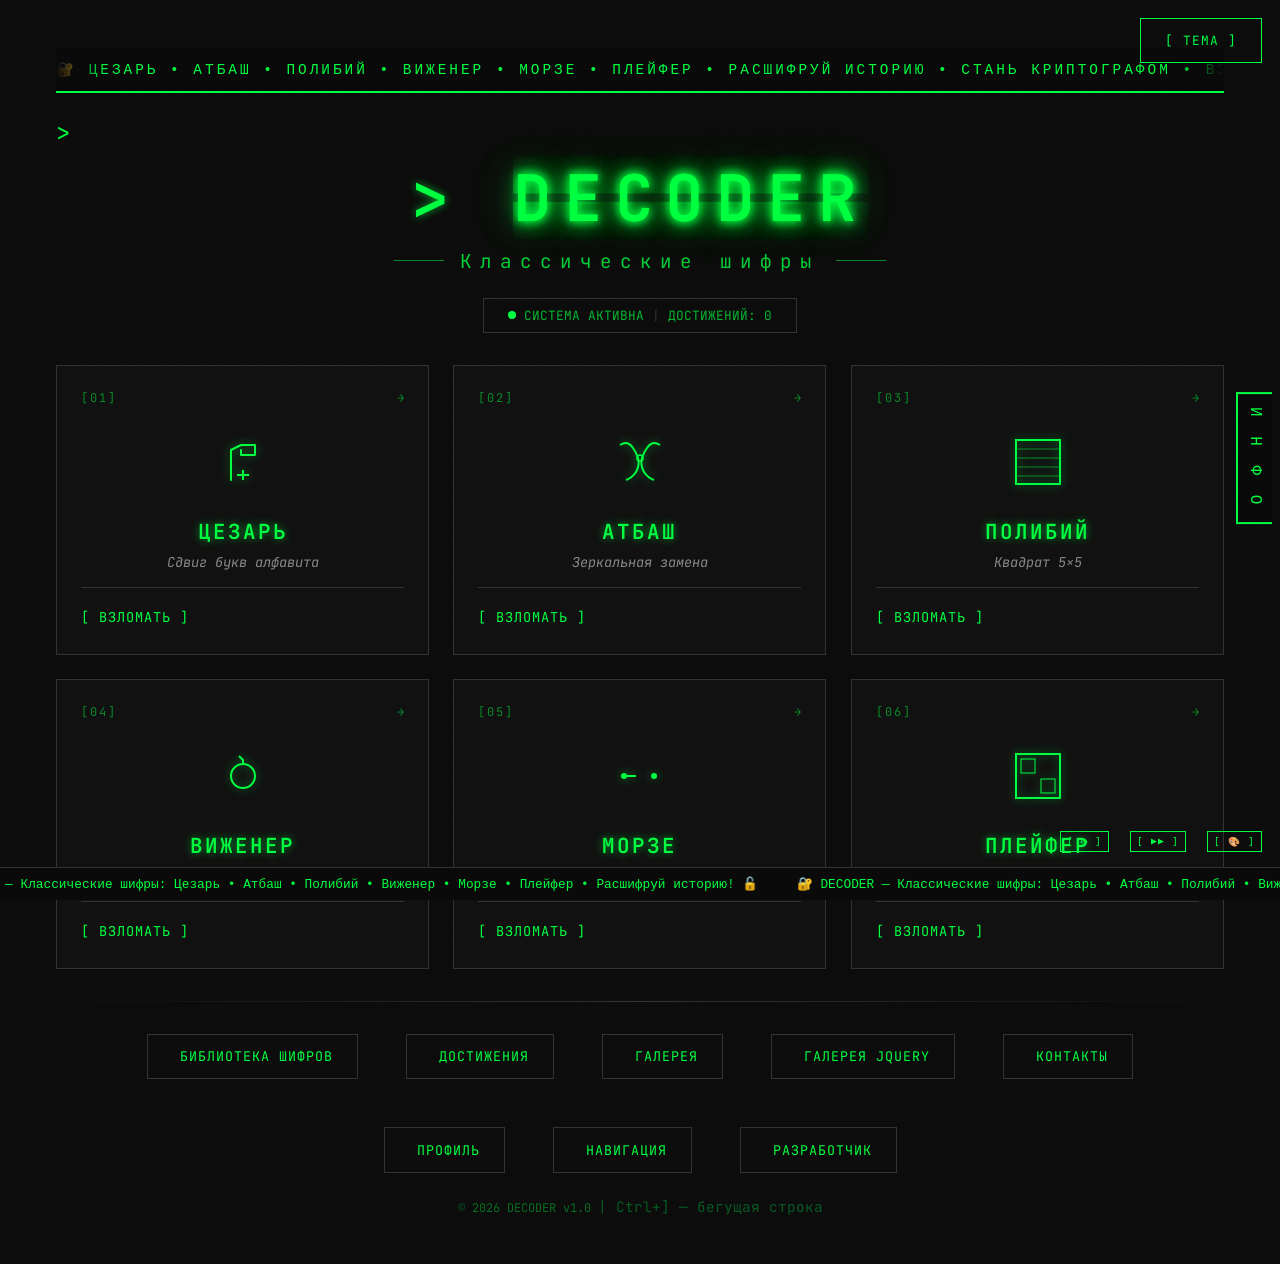
<file: index.html>
<!DOCTYPE html>
<html lang="ru">
<head>
  <meta charset="UTF-8">
  <meta name="viewport" content="width=device-width, initial-scale=1.0, user-scalable=no">
  <title>DECODER | Классические шифры</title>
  <link rel="stylesheet" href="styles.css">
  <link rel="preconnect" href="https://fonts.googleapis.com">
  <link rel="preconnect" href="https://fonts.gstatic.com" crossorigin>
  <link href="https://fonts.googleapis.com/css2?family=JetBrains+Mono:wght@400;600&display=swap" rel="stylesheet">
</head>
<body>
  <div id="app">
    <div class="terminal-loader">
      <span class="prompt">></span> Загрузка системы...
      <div class="loading-bar"><div class="progress"></div></div>
    </div>
  </div>
  <script type="module" src="app.js"></script>
  <button id="themeToggle" style="position: fixed; top: 10px; right: 10px; z-index: 9999; font-size: 0.8rem;">[ ТЕМА ]</button>
  <div id="marquee" style="position: fixed; bottom: 0; left: 0; right: 0; background: #0a0a0a; border-top: 1px solid #333; padding: 8px 0; z-index: 9998; overflow: hidden;">
  <div id="marqueeText" style="white-space: nowrap; color: #00FF41; font-family: monospace; font-size: 0.8rem;">
    🔐 DECODER — Классические шифры: Цезарь • Атбаш • Полибий • Виженер • Морзе • Плейфер • Расшифруй историю! 🔓
  </div>
</div>
<div id="marquee" style="position: fixed; bottom: 0; left: 0; right: 0; background: #0a0a0a; border-top: 1px solid #333; padding: 8px 0; z-index: 9998; overflow: hidden; display: none;">
  <div id="marqueeText" style="white-space: nowrap; color: #00FF41; font-family: monospace; font-size: 0.8rem;">
    🔐 DECODER — Классические шифры: Цезарь • Атбаш • Полибий • Виженер • Морзе • Плейфер • Расшифруй историю! 🔓
  </div>
  <button id="marqueeClose" style="position: absolute; right: 10px; top: 50%; transform: translateY(-50%); background: transparent; border: 1px solid #00FF41; color: #00FF41; cursor: pointer; font-family: monospace; font-size: 0.7rem; padding: 2px 8px; margin: 0;">[X]</button>
</div>
<div id="marqueeControls" style="position: fixed; bottom: 40px; right: 10px; z-index: 9999; display: none; gap: 5px;">
  <button id="marqueeDir" style="font-size:0.6rem;padding:3px 6px;">[ ↔ ]</button>
  <button id="marqueeSpeed" style="font-size:0.6rem;padding:3px 6px;">[ ▶▶ ]</button>
  <button id="marqueeColor" style="font-size:0.6rem;padding:3px 6px;">[ 🎨 ]</button>
</div>
<!-- Кнопка открытия панели -->
<button id="openPanel" style="position: fixed; top: 50%; right: 0; z-index: 9997; font-family: monospace; background: #0a0a0a; color: #00FF41; border: 2px solid #00FF41; border-right: none; padding: 0.8rem 0.5rem; cursor: pointer; writing-mode: vertical-rl; text-orientation: mixed; letter-spacing: 5px; transform: translateY(-50%); font-size: 1rem;">И Н Ф О</button>

<!-- Выдвижная панель -->
<div id="slidePanel" style="position: fixed; top: 0; right: -380px; width: 350px; height: 100vh; background: #0a0a0a; border-left: 2px solid #00FF41; z-index: 10000; transition: right 0.4s ease; padding: 1.5rem; overflow-y: auto;">
  
  <!-- Шапка панели -->
  <div style="display: flex; justify-content: space-between; align-items: center; margin-bottom: 1rem; border-bottom: 1px solid #333; padding-bottom: 0.8rem;">
    <span style="color: #00FF41; font-size: 1.2rem; letter-spacing: 3px; font-weight: bold;">> ИНФОПАНЕЛЬ</span>
    <button id="closePanel" style="background:transparent;border:1px solid #00FF41;color:#00FF41;cursor:pointer;font-family:monospace;padding:0.3rem 0.6rem;">[X]</button>
  </div>
  
  <!-- Содержимое -->
  <div style="color: #aaa; font-size: 0.85rem; line-height: 1.7;">
    <p>Добро пожаловать в <b style="color:#00FF41;">DECODER</b> — браузерную игру-головоломку для изучения <b style="color:#FFD700;">классических шифров</b> и основ криптографии.</p>
    
    <div style="border-left: 2px solid #00FF41; padding-left: 0.8rem; margin: 1rem 0;">
      <p style="color:#00FF41;font-weight:bold;margin:0;">📊 СТАТИСТИКА ПРОЕКТА</p>
      <p style="margin:0.3rem 0;font-size:0.8rem;color:#888;">
        • 6 методов шифрования<br>
        • 3 уровня сложности<br>
        • 360 заданий в базе<br>
        • 24 достижения<br>
        • 33 буквы русского алфавита
      </p>
    </div>
    
    <div style="border-left: 2px solid #FFD700; padding-left: 0.8rem; margin: 1rem 0;">
      <p style="color:#FFD700;font-weight:bold;margin:0;">💡 СОВЕТЫ НОВИЧКУ</p>
      <p style="margin:0.3rem 0;font-size:0.8rem;color:#888;">
        • Начинайте с уровня <b style="color:#00FF41;">«Новичок»</b><br>
        • Там есть подсказки и подсветка букв<br>
        • Используйте черновик (SCRATCHPAD)<br>
        • Читайте библиотеку шифров
      </p>
    </div>
    
    <div style="border-left: 2px solid #00BFFF; padding-left: 0.8rem; margin: 1rem 0;">
      <p style="color:#00BFFF;font-weight:bold;margin:0;">⚙ ВОЗМОЖНОСТИ</p>
      <p style="margin:0.3rem 0;font-size:0.8rem;color:#888;">
        • Светлая/тёмная тема<br>
        • Бегущая строка (Ctrl+])<br>
        • Галерея изображений<br>
        • Контактная форма<br>
        • Профиль пользователя
      </p>
    </div>
    
    <div style="border-left: 2px solid #B347EA; padding-left: 0.8rem; margin: 1rem 0;">
      <p style="color:#B347EA;font-weight:bold;margin:0;">🔐 ДОСТУПНЫЕ ШИФРЫ</p>
      <p style="margin:0.3rem 0;font-size:0.8rem;color:#888;">
        🟢 Цезарь — сдвиг букв<br>
        🟢 Атбаш — зеркальная замена<br>
        🟢 Полибий — квадрат 5×5<br>
        🟢 Виженер — ключевое слово<br>
        🟢 Морзе — точки и тире<br>
        🟢 Плейфер — биграммы
      </p>
    </div>
</body>
</html>
</file>
<file: styles.css>
:root {
  --bg-primary: #0C0C0C;
  --bg-secondary: #111111;
  --scratchpad-bg: #161616;
  --text-primary: #00FF41;
  --text-error: #FF3333;
  --text-link: #00BFFF;
  --border-dim: #333333;
  --border-bright: #00FF41;
  --font-mono: 'JetBrains Mono', 'Fira Code', 'Source Code Pro', 'Courier New', 'Consolas', monospace;
  --glow: 0 0 8px rgba(0, 255, 65, 0.6);
}

* {
  margin: 0;
  padding: 0;
  box-sizing: border-box;
}

body {
  background-color: var(--bg-primary);
  color: var(--text-primary);
  font-family: var(--font-mono);
  min-height: 100vh;
  display: flex;
  justify-content: center;
  align-items: flex-start;
  padding: 2rem;
  background-image: 
    linear-gradient(rgba(26, 26, 26, 0.1) 1px, transparent 1px),
    linear-gradient(90deg, rgba(26, 26, 26, 0.1) 1px, transparent 1px);
  background-size: 20px 20px;
}

#app {
  width: 100%;
  max-width: 1200px;
  margin: 0 auto;
}

/* Скроллбары */
::-webkit-scrollbar {
  width: 4px;
  height: 4px;
}
::-webkit-scrollbar-track {
  background: #000;
}
::-webkit-scrollbar-thumb {
  background: rgba(0, 255, 65, 0.5);
  border-radius: 2px;
}

/* Стандартный скроллбар для Firefox */
* {
  scrollbar-width: thin;
  scrollbar-color: rgba(0, 255, 65, 0.5) #000;
}

/* Базовые элементы */
h1, h2, h3, .title {
  font-family: var(--font-mono);
  text-transform: uppercase;
  letter-spacing: 2px;
  font-weight: 600;
  margin-bottom: 1.5rem;
  color: var(--text-primary);
  text-shadow: var(--glow);
}
h1::before, h2::before {
  content: '> ';
}
h1 { font-size: 2rem; }
h2 { font-size: 1.5rem; }

button {
  font-family: var(--font-mono);
  background: transparent;
  color: var(--text-primary);
  border: 1px solid var(--text-primary);
  padding: 0.8rem 1.5rem;
  cursor: pointer;
  text-transform: uppercase;
  letter-spacing: 1px;
  transition: all 0.2s ease;
  margin: 0.5rem;
  user-select: none;
}
button:hover {
  background: var(--text-primary);
  color: var(--bg-primary);
  box-shadow: var(--glow);
}
button:active {
  transform: scale(0.98);
}
button.primary {
  font-weight: bold;
  font-size: 1.2rem;
}
button.primary::before {
  content: '[ ';
}
button.primary::after {
  content: ' ]';
}
button.danger {
  border-color: var(--text-error);
  color: var(--text-error);
}
button.danger:hover {
  background: var(--text-error);
  color: var(--bg-primary);
}
button.small {
  padding: 0.4rem 0.8rem;
  font-size: 0.8rem;
}

input[type="text"],
input[type="number"] {
  font-family: var(--font-mono);
  background: transparent;
  border: none;
  border-bottom: 1px solid var(--border-dim);
  color: var(--text-primary);
  padding: 0.5rem 0.2rem;
  outline: none;
  caret-color: var(--text-primary);
  transition: border-color 0.3s;
}
input[type="text"]:focus,
input[type="number"]:focus {
  border-bottom-color: var(--border-bright);
}

input[type="range"] {
  -webkit-appearance: none;
  appearance: none;
  width: 100%;
  background: transparent;
}
input[type="range"]:focus {
  outline: none;
}
input[type="range"]::-webkit-slider-runnable-track {
  height: 4px;
  background: var(--border-dim);
  border: none;
}
input[type="range"]::-webkit-slider-thumb {
  -webkit-appearance: none;
  appearance: none;
  height: 16px;
  width: 16px;
  background: var(--text-primary);
  margin-top: -6px;
  cursor: pointer;
}
input[type="range"]::-moz-range-track {
  height: 4px;
  background: var(--border-dim);
  border: none;
}
input[type="range"]::-moz-range-thumb {
  height: 16px;
  width: 16px;
  background: var(--text-primary);
  border: none;
  cursor: pointer;
}

.panel {
  background: var(--bg-secondary);
  border: 1px solid #0F0F0F;
  padding: 1.5rem;
  margin-bottom: 1.5rem;
  transition: border-color 0.3s;
}
.panel:hover {
  border-color: var(--text-primary);
}

.label {
  text-transform: uppercase;
  font-size: 0.8rem;
  color: #888;
  letter-spacing: 1px;
  margin-bottom: 0.5rem;
}

.cipher-text {
  font-size: 2.5rem;
  letter-spacing: 0.5rem;
  word-break: break-all;
  color: var(--text-primary);
  text-shadow: var(--glow);
  background: rgba(0,0,0,0.5);
  padding: 1rem;
  border: 1px dashed var(--border-dim);
}

.prompt {
  color: var(--text-primary);
  margin-right: 5px;
}

.attempts-indicator {
  display: flex;
  align-items: center;
  gap: 1rem;
  font-size: 1.1rem;
}
.attempt-token {
  font-size: 1.5rem;
}

.error-message {
  color: var(--text-error);
  border: 1px solid var(--text-error);
  padding: 0.5rem;
  margin-top: 0.5rem;
  animation: pulse 0.5s 3;
}

@keyframes pulse {
  0% { opacity: 1; }
  50% { opacity: 0.3; }
  100% { opacity: 1; }
}

.timer {
  font-size: 2rem;
  font-weight: bold;
  background: #000;
  padding: 0.2rem 1rem;
  display: inline-block;
}
.timer.warning {
  color: var(--text-error);
  animation: blink 1s infinite;
}
.timer.critical {
  color: var(--text-error);
  animation: blink 0.5s infinite;
}
@keyframes blink {
  50% { opacity: 0; }
}

.grid {
  display: grid;
  gap: 1rem;
}
.grid-5x5 {
  grid-template-columns: repeat(5, 1fr);
}
.grid-cards {
  grid-template-columns: repeat(auto-fit, minmax(250px, 1fr));
}

.cipher-card {
  position: relative;
  overflow: hidden;
}

.cipher-card::before,
.cipher-card::after {
  content: '';
  position: absolute;
  left: 0;
  right: 0;
  height: 3px;
  background: #00FF41;
  transform: scaleX(0);
  transition: transform 0.3s ease;
}

.cipher-card::before {
  top: 0;
  transform-origin: left;
}

.cipher-card::after {
  bottom: 0;
  transform-origin: right;
}

.cipher-card:hover::before,
.cipher-card:hover::after {
  transform: scaleX(1);
}

.badge {
  display: inline-block;
  padding: 0.2rem 0.5rem;
  border: 1px solid var(--text-primary);
  margin: 0.2rem;
  font-size: 0.8rem;
}

.cipher-card {
  transition: all 0.3s;
}
.cipher-card:hover {
  border-color: var(--text-primary);
  box-shadow: var(--glow);
  transform: translateY(-2px);
}

.modal-overlay {
  position: fixed;
  top: 0; left: 0; right: 0; bottom: 0;
  background: rgba(0,0,0,0.85);
  display: flex;
  justify-content: center;
  align-items: center;
  z-index: 1000;
}
.modal-box {
  background: var(--bg-secondary);
  border: 1px solid var(--text-primary);
  padding: 2rem;
  max-width: 500px;
  width: 90%;
  text-align: center;
  box-shadow: 0 0 20px rgba(0,255,65,0.2);
  position: relative;
}
.modal-box h2::before {
  content: '[SYSTEM] ';
}
.modal-close-btn {
  position: absolute;
  top: 2px;
  right: 12px;
  background: transparent;
  border: 1px solid var(--text-primary);
  color: var(--text-primary);
  padding: 0.3rem 0.6rem;
  cursor: pointer;
  font-family: var(--font-mono);
  font-size: 0.9rem;
  transition: all 0.2s;
  line-height: 1;
}

.modal-close-btn:hover {
  background: var(--text-primary);
  color: var(--bg-primary);
  box-shadow: 0 0 5px rgba(0, 255, 65, 0.3);
}

.terminal-loader {
  text-align: center;
  margin-top: 20vh;
}
.loading-bar {
  width: 200px;
  height: 4px;
  background: var(--border-dim);
  margin: 1rem auto;
}
.progress {
  width: 50%;
  height: 100%;
  background: var(--text-primary);
  animation: loading 1.5s infinite;
}
@keyframes loading {
  0% { width: 0%; }
  100% { width: 100%; }
}

/* Адаптивность для планшетов */
@media (max-width: 768px) {
  body {
    padding: 1rem;
  }
  .cipher-text {
    font-size: 1.8rem;
    letter-spacing: 0.3rem;
  }
  .grid-cards {
    grid-template-columns: 1fr;
  }
}

.home-container {
  max-width: 1200px;
  margin: 0 auto;
  padding: 1rem;
}

/* Заголовок */
.home-header {
  text-align: center;
  margin-bottom: 2rem;
  position: relative;
}

.header-line {
  text-align: left;
  margin-bottom: 0.5rem;
}

.prompt-symbol {
  color: var(--text-primary);
  font-size: 1.5rem;
  animation: blink 1s infinite;
}

.main-title {
  font-size: 4rem;
  letter-spacing: 1rem;
  margin-bottom: 0.5rem;
  position: relative;
}

.glitch-text {
  position: relative;
  text-shadow: 
    0 0 10px rgba(0, 255, 65, 0.8),
    0 0 20px rgba(0, 255, 65, 0.6),
    0 0 40px rgba(0, 255, 65, 0.4),
    0 0 80px rgba(0, 255, 65, 0.2);
}

.glitch-text::before,
.glitch-text::after {
  content: attr(data-text);
  position: absolute;
  top: 0;
  left: 0;
  width: 100%;
  height: 100%;
}

.glitch-text::before {
  color: rgba(0, 255, 65, 0.3);
  animation: glitch-1 2s infinite;
  clip-path: polygon(0 0, 100% 0, 100% 45%, 0 45%);
}

.glitch-text::after {
  color: rgba(0, 255, 65, 0.3);
  animation: glitch-2 3s infinite;
  clip-path: polygon(0 55%, 100% 55%, 100% 100%, 0 100%);
}

@keyframes glitch-1 {
  0%, 100% { transform: translate(0); }
  20% { transform: translate(-2px, 2px); }
  40% { transform: translate(-2px, -1px); }
  60% { transform: translate(2px, 1px); }
  80% { transform: translate(2px, -1px); }
}

@keyframes glitch-2 {
  0%, 100% { transform: translate(0); }
  10% { transform: translate(2px, -1px); }
  30% { transform: translate(1px, 2px); }
  50% { transform: translate(-1px, -1px); }
  70% { transform: translate(-2px, 1px); }
  90% { transform: translate(1px, 2px); }
}

.subtitle-container {
  display: flex;
  align-items: center;
  justify-content: center;
  gap: 1rem;
  margin-bottom: 1.5rem;
}

.line-decoration {
  width: 50px;
  height: 1px;
  background: var(--text-primary);
  opacity: 0.5;
}

.subtitle {
  font-size: 1.2rem;
  letter-spacing: 0.5rem;
  color: var(--text-primary);
  opacity: 0.8;
}

.status-info {
  display: inline-flex;
  align-items: center;
  gap: 0.5rem;
  padding: 0.5rem 1.5rem;
  border: 1px solid var(--border-dim);
  font-size: 0.8rem;
}

.status-dot {
  width: 8px;
  height: 8px;
  background: var(--text-primary);
  border-radius: 50%;
  animation: pulse-status 2s infinite;
}

@keyframes pulse-status {
  0%, 100% { opacity: 1; box-shadow: 0 0 5px var(--text-primary); }
  50% { opacity: 0.3; box-shadow: 0 0 15px var(--text-primary); }
}

.status-separator {
  color: var(--border-dim);
}

.status-text {
  opacity: 0.7;
}

/* Сетка карточек */
.cipher-grid {
  display: grid;
  grid-template-columns: repeat(auto-fit, minmax(280px, 1fr));
  gap: 1.5rem;
  margin-bottom: 2rem;
}

.cipher-card {
  background: var(--bg-secondary);
  border: 1px solid var(--border-dim);
  padding: 1.5rem;
  cursor: pointer;
  position: relative;
  transition: all 0.3s ease;
  animation: fadeInUp 0.5s ease forwards;
  opacity: 0;
}

.cipher-card::before {
  content: '';
  position: absolute;
  top: 0;
  left: 0;
  right: 0;
  height: 1px;
  background: var(--text-primary);
  opacity: 0;
  transition: opacity 0.3s;
}

.cipher-card:hover {
  border-color: var(--text-primary);
  transform: translateY(-5px);
  box-shadow: 
    0 5px 20px rgba(0, 255, 65, 0.2),
    0 0 0 1px rgba(0, 255, 65, 0.3);
}

.cipher-card:hover::before {
  opacity: 1;
}

@keyframes fadeInUp {
  from {
    opacity: 0;
    transform: translateY(20px);
  }
  to {
    opacity: 1;
    transform: translateY(0);
  }
}

.card-header {
  display: flex;
  justify-content: space-between;
  align-items: center;
  margin-bottom: 1rem;
  font-size: 0.75rem;
  opacity: 0.5;
}

.card-number {
  letter-spacing: 2px;
}

.card-arrow {
  transition: transform 0.3s;
}

.cipher-card:hover .card-arrow {
  transform: translateX(5px);
}

.card-icon {
  display: flex;
  justify-content: center;
  align-items: center;
  height: 80px;
  margin-bottom: 1rem;
}

.card-icon svg {
  filter: drop-shadow(0 0 5px rgba(0, 255, 65, 0.5));
  transition: filter 0.3s;
}

.cipher-card:hover .card-icon svg {
  filter: drop-shadow(0 0 10px rgba(0, 255, 65, 0.8));
}

.card-content {
  text-align: center;
  margin-bottom: 1rem;
}

.card-title {
  font-size: 1.3rem;
  letter-spacing: 3px;
  margin-bottom: 0.5rem;
}

.card-description {
  font-size: 0.85rem;
  color: #888;
  font-style: italic;
}

.card-footer {
  display: flex;
  justify-content: space-between;
  align-items: center;
  padding-top: 1rem;
  border-top: 1px solid var(--border-dim);
  font-size: 0.85rem;
}

.card-action {
  letter-spacing: 1px;
  transition: all 0.3s;
}

.cipher-card:hover .card-action {
  text-shadow: 0 0 5px var(--text-primary);
}

.card-bracket {
  opacity: 0;
  transition: opacity 0.3s;
  font-size: 1.2rem;
}

.cipher-card:hover .card-bracket {
  opacity: 1;
}

/* Футер */
.home-footer {
  margin-top: 2rem;
}

.footer-line {
  height: 1px;
  background: linear-gradient(to right, transparent, var(--border-dim), transparent);
  margin-bottom: 1.5rem;
}

.footer-nav {
  display: flex;
  justify-content: center;
  gap: 2rem;
  flex-wrap: wrap;
  margin-bottom: 1rem;
}

.nav-button {
  display: flex;
  align-items: center;
  gap: 0.5rem;
  background: transparent;
  border: 1px solid var(--border-dim);
  color: var(--text-primary);
  padding: 0.8rem 1.5rem;
  cursor: pointer;
  transition: all 0.3s;
  position: relative;
}

.nav-button:hover {
  border-color: var(--text-primary);
  box-shadow: 0 0 10px rgba(0, 255, 65, 0.2);
}

.nav-icon {
  font-size: 1.2rem;
}

.nav-label {
  letter-spacing: 1px;
}

.nav-badge {
  background: var(--text-primary);
  color: var(--bg-primary);
  padding: 0.2rem 0.5rem;
  font-size: 0.7rem;
  font-weight: bold;
  border-radius: 2px;
  margin-left: 0.5rem;
}

.footer-copyright {
  text-align: center;
  font-size: 0.75rem;
  opacity: 0.4;
  margin-top: 1rem;
}

.copyright-symbol {
  opacity: 0.7;
}

/* ==================== DEVELOPER MODAL ==================== */

.dev-modal {
  position: fixed;
  top: 0;
  left: 0;
  right: 0;
  bottom: 0;
  background: rgba(0, 0, 0, 0.9);
  display: flex;
  justify-content: center;
  align-items: center;
  z-index: 1001;
  animation: fadeIn 0.3s;
}

.dev-modal-content {
  background: var(--bg-secondary);
  border: 1px solid var(--text-primary);
  width: 90%;
  max-width: 550px;
  box-shadow: 0 0 30px rgba(0, 255, 65, 0.2);
}

.dev-modal-header {
  display: flex;
  justify-content: space-between;
  align-items: center;
  padding: 1.2rem 1.5rem;
  border-bottom: 1px solid var(--border-dim);
  font-size: 1.1rem;
  letter-spacing: 3px;
  font-weight: bold;
  color: var(--text-primary);
}

.dev-modal-close {
  background: transparent;
  border: 1px solid var(--text-primary);
  color: var(--text-primary);
  padding: 0.3rem 0.6rem;
  cursor: pointer;
  font-family: var(--font-mono);
  font-size: 0.8rem;
  transition: all 0.2s;
}

.dev-modal-close:hover {
  background: var(--text-primary);
  color: var(--bg-primary);
  box-shadow: 0 0 5px rgba(0, 255, 65, 0.5);
}

.dev-modal-body {
  padding: 1.5rem;
}

.info-section {
  margin-bottom: 0.5rem;
}

.info-label {
  font-size: 0.7rem;
  letter-spacing: 2px;
  color: var(--text-primary);
  opacity: 0.6;
  margin-bottom: 0.3rem;
}

.info-value {
  font-size: 0.9rem;
  color: #ccc;
  line-height: 1.4;
}

.info-value.highlight {
  color: var(--text-primary);
  font-size: 1.1rem;
  font-weight: bold;
  text-shadow: 0 0 5px rgba(0, 255, 65, 0.3);
  letter-spacing: 1px;
}

.info-divider {
  height: 1px;
  background: linear-gradient(to right, transparent, var(--border-dim), transparent);
  margin: 1rem 0;
}

.tech-badge {
  display: inline-block;
  padding: 0.3rem 0.6rem;
  margin: 0.2rem;
  border: 1px solid var(--text-primary);
  color: var(--text-primary);
  font-size: 0.75rem;
  letter-spacing: 1px;
  transition: all 0.3s;
}

.tech-badge:hover {
  background: var(--text-primary);
  color: var(--bg-primary);
  box-shadow: 0 0 8px rgba(0, 255, 65, 0.4);
}

.dev-quote {
  text-align: center;
  font-style: italic;
  opacity: 0.5;
  margin-top: 1rem;
  font-size: 0.8rem;
  letter-spacing: 0.5px;
}

@keyframes fadeIn {
  from { 
    opacity: 0;
    transform: scale(0.95);
  }
  to { 
    opacity: 1;
    transform: scale(1);
  }
}

/* Адаптивность для модального окна */
@media (max-width: 768px) {
  .dev-modal-content {
    width: 95%;
    max-width: 95%;
  }
  
  .dev-modal-header {
    font-size: 0.9rem;
    padding: 1rem;
  }
  
  .dev-modal-body {
    padding: 1rem;
  }
  
  .info-value {
    font-size: 0.8rem;
  }
}

/* ==================== ACHIEVEMENTS STYLES ==================== */

.achievements-container {
  max-width: 1000px;
  margin: 0 auto;
  padding: 1rem;
}

.achievements-header {
  text-align: center;
  margin-bottom: 2rem;
}

/* Одна строка с процентом и категориями */
.stats-inline {
  display: flex;
  align-items: center;
  justify-content: center;
  gap: 2rem;
  flex-wrap: nowrap;
  padding: 1rem 1.5rem;
  border: 1px solid var(--border-dim);
  background: rgba(0, 0, 0, 0.3);
  overflow-x: auto;
  white-space: nowrap;
}

.stats-percent {
  display: flex;
  flex-direction: column;
  align-items: center;
  gap: 0.2rem;
  min-width: 80px;
  flex-shrink: 0;
}

.percent-value {
  font-size: 2.5rem;
  font-weight: bold;
  color: var(--text-primary);
  text-shadow: 0 0 15px rgba(0, 255, 65, 0.6);
  letter-spacing: 2px;
  line-height: 1;
}

.percent-label {
  font-size: 0.75rem;
  color: #888;
  letter-spacing: 1px;
}

.stats-categories {
  display: flex;
  gap: 1.5rem;
  align-items: center;
}

.stats-cat-item {
  display: flex;
  align-items: center;
  gap: 0.4rem;
  font-size: 0.75rem;
  letter-spacing: 1px;
  flex-shrink: 0;
}

.stats-cat-icon {
  font-size: 0.9rem;
}

.stats-cat-name {
  color: #888;
  text-transform: uppercase;
}

.stats-cat-count {
  color: var(--text-primary);
  font-weight: bold;
  font-size: 0.85rem;
}

/* Сетка достижений 2×N */
.achievements-grid-full {
  display: grid;
  grid-template-columns: repeat(2, 1fr);
  gap: 0.8rem;
  margin-top: 2rem;
}

/* ==================== ACHIEVEMENTS STYLES ==================== */

.achievements-container {
  max-width: 1000px;
  margin: 0 auto;
  padding: 1rem;
}

.achievements-header {
  text-align: center;
  margin-bottom: 2rem;
}

/* Статистика в одну строку */
.stats-inline {
  display: flex;
  align-items: center;
  justify-content: center;
  gap: 2rem;
  flex-wrap: nowrap;
  padding: 1.2rem 2rem;
  border: 1px solid var(--border-dim);
  background: rgba(0, 0, 0, 0.3);
  overflow-x: auto;
}

.stats-percent {
  display: flex;
  flex-direction: column;
  align-items: center;
  gap: 0.3rem;
  min-width: 90px;
  flex-shrink: 0;
}

.percent-value {
  font-size: 3rem;
  font-weight: bold;
  color: var(--text-primary);
  text-shadow: 0 0 20px rgba(0, 255, 65, 0.5);
  letter-spacing: 2px;
  line-height: 1;
}

.percent-label {
  font-size: 0.85rem;
  color: #888;
  letter-spacing: 2px;
}

.stats-categories {
  display: flex;
  gap: 2rem;
  align-items: center;
}

.stats-cat-item {
  display: flex;
  align-items: center;
  gap: 0.5rem;
  font-size: 0.8rem;
  letter-spacing: 1.5px;
  flex-shrink: 0;
}

.stats-cat-icon {
  font-size: 1rem;
}

.stats-cat-name {
  color: #888;
  font-weight: bold;
}

.stats-cat-count {
  color: var(--text-primary);
  font-weight: bold;
  font-size: 0.9rem;
  background: rgba(0, 255, 65, 0.1);
  padding: 0.2rem 0.5rem;
  border-radius: 2px;
}

/* Сетка достижений */
.achievements-grid-full {
  display: grid;
  grid-template-columns: repeat(2, 1fr);
  gap: 1rem;
  margin-top: 2rem;
}

/* Карточка достижения — КРУПНЕЕ */
.achievement-card {
  display: flex;
  align-items: center;
  gap: 1.2rem;
  padding: 1.4rem 1.6rem;
  border: 1px solid var(--border-dim);
  background: var(--bg-secondary);
  transition: all 0.3s;
  border-radius: 2px;
  min-height: 100px;
}

.achievement-card.unlocked {
  border-color: rgba(0, 255, 65, 0.25);
  background: rgba(0, 255, 65, 0.03);
}

.achievement-card.locked {
  opacity: 0.5;
  filter: grayscale(0.6);
}

.achievement-card:hover {
  border-color: var(--text-primary);
  transform: translateY(-3px);
  box-shadow: 0 6px 20px rgba(0, 255, 65, 0.15);
  z-index: 1;
}

.ach-icon {
  font-size: 2.8rem;
  min-width: 65px;
  text-align: center;
  filter: drop-shadow(0 0 5px rgba(0, 255, 65, 0.4));
  line-height: 1;
}

.locked .ach-icon {
  filter: grayscale(1) opacity(0.4);
}

.ach-info {
  flex: 1;
  min-width: 0;
}

.ach-header {
  display: flex;
  align-items: center;
  gap: 0.6rem;
  margin-bottom: 0.4rem;
}

.ach-header h3 {
  font-size: 1.05rem;
  margin: 0;
  color: var(--text-primary);
  letter-spacing: 1.5px;
  font-weight: bold;
  text-transform: uppercase;
}

.ach-cat-badge {
  font-size: 0.9rem;
  margin-left: auto;
  opacity: 0.9;
}

.ach-info p {
  font-size: 0.85rem;
  color: #bbb;
  margin: 0 0 0.5rem 0;
  line-height: 1.4;
}

.ach-meta {
  display: flex;
  align-items: center;
  gap: 0.5rem;
}

.ach-rarity-badge {
  font-size: 0.65rem;
  text-transform: uppercase;
  letter-spacing: 2px;
  padding: 0.15rem 0.5rem;
  border: 1px solid;
  border-radius: 2px;
  opacity: 0.9;
}

.ach-status {
  font-size: 1.4rem;
  min-width: 40px;
  text-align: center;
  flex-shrink: 0;
}

.ach-badge {
  display: inline-block;
  padding: 0.3rem 0.5rem;
  border-radius: 3px;
  font-size: 0.9rem;
}

.unlocked-badge {
  background: var(--text-primary);
  color: var(--bg-primary);
  box-shadow: 0 0 10px rgba(0, 255, 65, 0.5);
  font-weight: bold;
}

.locked-badge {
  color: var(--border-dim);
  opacity: 0.4;
  font-size: 1.2rem;
}

/* Адаптивность */
@media (max-width: 768px) {
  .stats-inline {
    flex-direction: column;
    gap: 1.2rem;
    padding: 1.2rem;
  }
  
  .stats-categories {
    flex-wrap: wrap;
    justify-content: center;
    gap: 1rem;
  }
  
  .achievements-grid-full {
    grid-template-columns: 1fr;
  }
  
  .achievement-card {
    padding: 1rem;
    gap: 0.8rem;
  }
  
  .ach-icon {
    font-size: 2rem;
    min-width: 50px;
  }
  
  .ach-header h3 {
    font-size: 0.9rem;
  }
  
  .ach-info p {
    font-size: 0.78rem;
  }
}

.library-container {
  max-width: 1200px;
  margin: 0 auto;
  padding: 1rem;
}

.library-header {
  text-align: center;
  margin-bottom: 3rem;
}

.library-grid {
  display: grid;
  grid-template-columns: repeat(auto-fit, minmax(350px, 1fr));
  gap: 1.5rem;
  margin-bottom: 2rem;
}

.library-card {
  background: var(--bg-secondary);
  border: 1px solid var(--border-dim);
  padding: 1.5rem;
  cursor: pointer;
  transition: all 0.3s ease;
  position: relative;
}

.library-card::after {
  content: '';
  position: absolute;
  bottom: 0;
  left: 0;
  right: 0;
  height: 2px;
  background: var(--text-primary);
  transform: scaleX(0);
  transition: transform 0.3s;
}

.library-card:hover {
  border-color: var(--text-primary);
  transform: translateY(-3px);
  box-shadow: 0 5px 15px rgba(0, 255, 65, 0.15);
}

.library-card:hover::after {
  transform: scaleX(1);
}

.library-card-header {
  display: flex;
  justify-content: space-between;
  align-items: center;
  margin-bottom: 1rem;
  font-size: 0.75rem;
  opacity: 0.5;
}

.library-card-title {
  font-size: 1.5rem;
  letter-spacing: 3px;
  margin-bottom: 1rem;
  color: var(--text-primary);
}

.library-card-preview {
  font-size: 0.85rem;
  color: #999;
  line-height: 1.5;
  margin-bottom: 1.5rem;
}

.library-card-footer {
  text-align: right;
  font-size: 0.85rem;
}

/* Детальный просмотр шифра */
#cipherDetail {
  position: fixed;
  top: 0;
  left: 0;
  right: 0;
  bottom: 0;
  z-index: 1000;
}

.detail-overlay {
  position: absolute;
  top: 0;
  left: 0;
  right: 0;
  bottom: 0;
  background: rgba(0, 0, 0, 0.9);
  overflow-y: auto;
  padding: 2rem 1rem;
  animation: fadeIn 0.3s;
}

.detail-content {
  max-width: 800px;
  margin: 0 auto;
  background: var(--bg-secondary);
  border: 1px solid var(--text-primary);
  box-shadow: 0 0 30px rgba(0, 255, 65, 0.2);
}

.detail-header {
  display: flex;
  justify-content: space-between;
  align-items: center;
  padding: 1.5rem;
  border-bottom: 2px solid var(--text-primary);
}

.detail-header h2 {
  margin: 0;
  font-size: 1.8rem;
  letter-spacing: 3px;
}

.detail-close {
  background: transparent;
  border: 1px solid var(--text-primary);
  color: var(--text-primary);
  padding: 0.5rem 0.8rem;
  cursor: pointer;
  font-family: var(--font-mono);
  font-size: 1rem;
  transition: all 0.2s;
}

.detail-close:hover {
  background: var(--text-primary);
  color: var(--bg-primary);
}

.detail-body {
  padding: 2rem;
}

.detail-section {
  margin-bottom: 2rem;
  padding-bottom: 2rem;
  border-bottom: 1px solid var(--border-dim);
}

.detail-section:last-child {
  border-bottom: none;
}

.detail-section-title {
  font-size: 1.1rem;
  letter-spacing: 2px;
  color: var(--text-primary);
  margin-bottom: 1rem;
  display: flex;
  align-items: center;
  gap: 0.5rem;
}

.section-icon {
  font-size: 1.2rem;
}

.detail-text {
  color: #ccc;
  line-height: 1.7;
}

.detail-text p {
  margin-bottom: 0.8rem;
}

.detail-text strong {
  color: var(--text-primary);
}

/* Блок примера */
.example-block {
  background: rgba(0, 0, 0, 0.3);
  border: 1px solid var(--border-dim);
  padding: 1rem;
  margin-top: 1rem;
}

.example-step {
  display: flex;
  gap: 1rem;
  margin-bottom: 0.5rem;
  align-items: baseline;
}

.example-label {
  min-width: 130px;
  font-size: 0.8rem;
  color: #888;
  letter-spacing: 1px;
}

.example-value {
  color: var(--text-primary);
  letter-spacing: 2px;
  font-weight: bold;
}

.example-value.highlight {
  font-size: 1.3rem;
  text-shadow: 0 0 5px rgba(0, 255, 65, 0.5);
}

.mini-grid {
  background: rgba(0, 255, 65, 0.03);
  padding: 0.5rem;
  border: 1px solid var(--border-dim);
  font-family: var(--font-mono);
  font-size: 0.75rem;
  line-height: 1.8;
  display: inline-block;
}

.mini-grid-row {
  letter-spacing: 2px;
}

/* Футер детального просмотра */
.detail-footer {
  padding: 1.5rem;
  border-top: 1px solid var(--border-dim);
  display: flex;
  justify-content: center;
  gap: 1rem;
  flex-wrap: wrap;
}

.detail-footer .nav-button {
  margin: 0;
}

/* Адаптивность */
@media (max-width: 768px) {
  .library-grid {
    grid-template-columns: 1fr;
  }
  
  .detail-content {
    max-width: 100%;
  }
  
  .detail-header h2 {
    font-size: 1.3rem;
    letter-spacing: 1px;
  }
  
  .detail-body {
    padding: 1.5rem;
  }
  
  .example-step {
    flex-direction: column;
    gap: 0.2rem;
  }
  
  .example-label {
    min-width: auto;
  }
}

.level-select-container {
  max-width: 900px;
  margin: 0 auto;
  padding: 1rem;
}

.level-select-header {
  margin-bottom: 1.5rem;
}

.levels-grid {
  display: grid;
  grid-template-columns: repeat(3, 1fr);
  gap: 1.2rem;
  margin-bottom: 1.5rem;
}

.level-card {
  background: var(--bg-secondary);
  border: 1px solid var(--border-dim);
  padding: 1.3rem 1.2rem;
  cursor: pointer;
  transition: all 0.3s ease;
  position: relative;
  display: flex;
  flex-direction: column;
}

.level-card::before {
  content: '';
  position: absolute;
  top: 0;
  left: 0;
  right: 0;
  height: 2px;
  background: var(--level-color, var(--text-primary));
  opacity: 0;
  transition: opacity 0.3s;
}

.level-card:hover {
  border-color: var(--level-color, var(--text-primary));
  transform: translateY(-4px);
  box-shadow: 0 6px 20px rgba(0, 0, 0, 0.4);
}

.level-card:hover::before {
  opacity: 1;
}

.level-card-header {
  display: flex;
  align-items: center;
  justify-content: space-between;
  gap: 0.5rem;
  margin-bottom: 0.8rem;
}

.level-icon {
  font-size: 1.8rem;
  line-height: 1;
}

.level-number {
  font-size: 0.6rem;
  letter-spacing: 2px;
  color: #777;
  text-transform: uppercase;
}

.level-name {
  font-size: 1.3rem;
  letter-spacing: 2px;
  margin-bottom: 1rem;
  font-weight: bold;
  text-align: center;
}

.level-stats {
  display: flex;
  flex-direction: column;
  gap: 0.35rem;
  margin-bottom: 1rem;
  flex: 1;
}

.level-stat {
  display: flex;
  justify-content: space-between;
  align-items: center;
  padding: 0.4rem 0;
  border-bottom: 1px solid rgba(255, 255, 255, 0.04);
}

.level-stat-label {
  font-size: 0.68rem;
  letter-spacing: 1px;
  color: #888;
  text-align: left;
}

.level-stat-value {
  font-size: 0.75rem;
  color: var(--text-primary);
  font-weight: bold;
  letter-spacing: 0.5px;
  text-align: right;
}

.level-description {
  font-size: 0.7rem;
  color: #999;
  line-height: 1.4;
  margin-bottom: 1rem;
  text-align: center;
  font-style: italic;
}

.level-play-btn {
  width: 100%;
  padding: 0.6rem;
  font-size: 0.9rem;
  letter-spacing: 2px;
  background: transparent;
  border: 2px solid;
  cursor: pointer;
  font-family: var(--font-mono);
  text-transform: uppercase;
  transition: all 0.3s;
  margin: 0;
}

.level-play-btn:hover {
  background: var(--level-color, var(--text-primary));
  color: var(--bg-primary) !important;
  box-shadow: 0 0 15px rgba(0, 255, 65, 0.2);
}

/* Адаптивность */
@media (max-width: 768px) {
  .levels-grid {
    grid-template-columns: 1fr;
    gap: 1rem;
  }
  
  .level-card {
    padding: 1.2rem;
  }
  
  .level-name {
    font-size: 1.2rem;
  }
}

.atbash-table {
  background: rgba(0, 0, 0, 0.3);
  border: 1px solid var(--border-dim);
  padding: 1rem;
  border-radius: 2px;
}

.atbash-table span {
  font-family: var(--font-mono);
}

.atbash-char-input {
  font-family: var(--font-mono) !important;
  outline: none;
  transition: all 0.2s ease;
}

.atbash-char-input:focus {
  border-color: var(--text-primary) !important;
  box-shadow: 0 0 8px rgba(0, 255, 65, 0.3);
  z-index: 1;
  position: relative;
}

.polybius-char-input {
  font-family: var(--font-mono) !important;
  outline: none;
  transition: all 0.2s ease;
  text-transform: uppercase;
  border-radius: 2px;
}

.polybius-char-input:focus {
  border-color: var(--text-primary) !important;
  box-shadow: 0 0 8px rgba(0, 255, 65, 0.3);
  z-index: 1;
  position: relative;
}

.polybius-char-input::placeholder {
  color: rgba(0, 255, 65, 0.15);
  font-size: 0.8rem;
}

.vigenere-char-input {
  font-family: var(--font-mono) !important;
  outline: none;
  transition: all 0.2s ease;
  text-transform: uppercase;
  border-radius: 2px;
}

.vigenere-char-input:focus {
  border-color: var(--text-primary) !important;
  box-shadow: 0 0 8px rgba(0, 255, 65, 0.3);
  z-index: 1;
  position: relative;
}

details summary {
  list-style: none;
}

details summary::-webkit-details-marker {
  display: none;
}

details summary:hover {
  color: var(--text-primary) !important;
}

details[open] summary {
  border-bottom: 1px solid #00FF41;
  color: var(--text-primary) !important;
}

.morse-char-input {
  font-family: var(--font-mono) !important;
  outline: none;
  transition: all 0.2s ease;
  text-transform: uppercase;
  border-radius: 2px;
}

.morse-char-input:focus {
  border-color: var(--text-primary) !important;
  box-shadow: 0 0 8px rgba(0, 255, 65, 0.3);
  z-index: 1;
  position: relative;
}

.playfair-char-input {
  font-family: var(--font-mono) !important;
  outline: none;
  transition: all 0.2s ease;
  text-transform: uppercase;
  border-radius: 2px;
}

.playfair-char-input:focus {
  border-color: var(--text-primary) !important;
  box-shadow: 0 0 8px rgba(0, 255, 65, 0.3);
  z-index: 1;
  position: relative;
}

.main-title {
  font-size: clamp(2rem, 5vw, 4rem);
  letter-spacing: clamp(0.3rem, 1vw, 1rem);
  margin-bottom: 0.5rem;
}

h2 {
  font-size: clamp(1.2rem, 3vw, 1.5rem);
}

.cipher-text {
  font-size: clamp(1.2rem, 3vw, 2.5rem);
  letter-spacing: clamp(0.3rem, 0.8vw, 0.5rem);
}

.achievements-header .main-title {
  font-size: clamp(2rem, 5vw, 3rem);
}

.percent-value {
  font-size: clamp(1.5rem, 4vw, 2.5rem);
}

.stat-value {
  font-size: clamp(1.2rem, 3vw, 2rem);
}

.library-header .main-title {
  font-size: clamp(2rem, 5vw, 2.5rem);
}

.library-card-title {
  font-size: clamp(1.1rem, 3vw, 1.5rem);
}

.detail-header h2 {
  font-size: clamp(1.2rem, 3vw, 1.8rem);
}
/* ==================== ПОЛНАЯ СВЕТЛАЯ ТЕМА ==================== */

body.light-theme {
  background-color: #F5F5F0;
  background-image: 
    linear-gradient(rgba(0,0,0,0.04) 1px, transparent 1px),
    linear-gradient(90deg, rgba(0,0,0,0.04) 1px, transparent 1px);
  color: #1a3a1a;
}

/* Панели */
body.light-theme .panel {
  background: #FFFFFF;
  border-color: #d0d0c8;
}

body.light-theme .panel:hover {
  border-color: #1a6b1a;
}

/* Текст */
body.light-theme .cipher-text {
  color: #1a6b1a !important;
  text-shadow: none !important;
  background: #fafaf5;
  border-color: #ccc;
}

body.light-theme .label {
  color: #666;
}

/* Кнопки */
body.light-theme button {
  color: #1a6b1a;
  border-color: #1a6b1a;
  background: transparent;
}

body.light-theme button:hover {
  background: #1a6b1a;
  color: #fff;
}

body.light-theme button.primary {
  color: #1a6b1a;
  border-color: #1a6b1a;
}

body.light-theme button.primary:hover {
  background: #1a6b1a;
  color: #fff;
}

body.light-theme .nav-button {
  color: #1a6b1a;
  border-color: #1a6b1a;
  background: #fff;
}

body.light-theme .nav-button:hover {
  background: #1a6b1a;
  color: #fff;
}

/* Поля ввода */
body.light-theme input[type="text"],
body.light-theme input[type="number"] {
  color: #1a3a1a;
  border-bottom-color: #999;
  background: #fff;
}

body.light-theme input[type="text"]:focus,
body.light-theme input[type="number"]:focus {
  border-bottom-color: #1a6b1a;
}

/* Заголовки */
body.light-theme .main-title,
body.light-theme h1, 
body.light-theme h2,
body.light-theme h3 {
  color: #1a6b1a !important;
  text-shadow: none !important;
}

body.light-theme .glitch-text {
  text-shadow: none !important;
  color: #1a6b1a !important;
}

body.light-theme .glitch-text::before,
body.light-theme .glitch-text::after {
  display: none;
}

body.light-theme h1::before,
body.light-theme h2::before {
  color: #1a6b1a;
}

/* Карточки */
body.light-theme .cipher-card,
body.light-theme .level-card,
body.light-theme .library-card,
body.light-theme .achievement-card {
  background: #fff;
  border-color: #d0d0c8;
}

body.light-theme .cipher-card:hover,
body.light-theme .level-card:hover,
body.light-theme .library-card:hover,
body.light-theme .achievement-card:hover {
  border-color: #1a6b1a;
  box-shadow: 0 5px 15px rgba(0,0,0,0.1);
}

body.light-theme .card-title,
body.light-theme .library-card-title,
body.light-theme .level-name {
  color: #1a6b1a !important;
}

body.light-theme .card-description {
  color: #666;
}

body.light-theme .card-number,
body.light-theme .card-arrow {
  color: #888;
}

/* Таблицы и сетки */
body.light-theme .atbash-table,
body.light-theme details summary {
  background: #f5f5f0;
  border-color: #ccc;
}

body.light-theme details[open] summary {
  border-bottom-color: #1a6b1a;
  color: #1a6b1a;
}

/* Таймер */
body.light-theme .timer {
  background: #eee;
  color: #1a3a1a;
}

/* Индикатор попыток */
body.light-theme .attempts-indicator {
  color: #1a3a1a;
}

/* Статистика */
body.light-theme .stats-inline {
  background: #fafaf5;
  border-color: #ccc;
}

body.light-theme .stats-cat-item {
  color: #1a3a1a;
}

body.light-theme .percent-value {
  color: #1a6b1a;
  text-shadow: none;
}

body.light-theme .stat-value {
  color: #1a6b1a;
  text-shadow: none;
}

/* Прогресс-бар */
body.light-theme .progress-bar-container {
  background: #ddd;
}

/* Модальные окна */
body.light-theme .modal-box {
  background: #fff;
  border-color: #1a6b1a;
}

body.light-theme .modal-header {
  border-bottom-color: #ccc;
}

body.light-theme .modal-close-btn {
  color: #1a6b1a;
  border-color: #1a6b1a;
}

body.light-theme .modal-close-btn:hover {
  background: #1a6b1a;
  color: #fff;
}

body.light-theme .modal-content {
  color: #333;
}

body.light-theme .dev-modal-content {
  background: #fff;
}

body.light-theme .dev-modal-header {
  border-bottom-color: #ccc;
  color: #1a6b1a;
}

body.light-theme .dev-modal-body {
  color: #333;
}

body.light-theme .info-label {
  color: #666;
}

body.light-theme .info-value {
  color: #333;
}

body.light-theme .info-value.highlight {
  color: #1a6b1a;
  text-shadow: none;
}

body.light-theme .info-divider {
  background: #ddd;
}

body.light-theme .tech-badge {
  color: #1a6b1a;
  border-color: #1a6b1a;
}

body.light-theme .tech-badge:hover {
  background: #1a6b1a;
  color: #fff;
}

/* Детальный просмотр */
body.light-theme .detail-overlay {
  background: rgba(245,245,240,0.95);
}

body.light-theme .detail-content {
  background: #fff;
  border-color: #1a6b1a;
}

body.light-theme .detail-header {
  border-bottom-color: #1a6b1a;
}

body.light-theme .detail-text {
  color: #333;
}

body.light-theme .example-block {
  background: #f5f5f0;
  border-color: #ccc;
}

body.light-theme .example-value {
  color: #1a6b1a;
  text-shadow: none;
}

body.light-theme .example-value.highlight {
  color: #1a6b1a;
  text-shadow: none;
}

/* Библиотека */
body.light-theme .library-card-preview {
  color: #666;
}

body.light-theme .library-card:hover::after {
  background: #1a6b1a;
}

/* Достижения */
body.light-theme .achievement-card.unlocked {
  border-color: rgba(26,107,26,0.3);
  background: rgba(26,107,26,0.03);
}

body.light-theme .achievement-card.locked {
  opacity: 0.6;
}

body.light-theme .ach-rarity {
  color: #666;
}

body.light-theme .ach-info p {
  color: #666;
}

body.light-theme .category-title {
  border-bottom-color: #ccc;
}

/* Уровни */
body.light-theme .level-stat {
  border-bottom-color: #eee;
}

body.light-theme .level-stat-label {
  color: #666;
}

body.light-theme .level-stat-value {
  color: #1a6b1a;
}

body.light-theme .level-description {
  color: #666;
}

/* Кнопка темы */
body.light-theme #themeToggle {
  background: #1a6b1a;
  color: #fff;
  border-color: #1a6b1a;
}

body.light-theme #themeToggle:hover {
  background: #fff;
  color: #1a6b1a;
}

/* Бегущая строка */
body.light-theme #marquee {
  background: #eee;
  border-top-color: #ccc;
}

body.light-theme #marqueeText {
  color: #1a6b1a;
}

/* Галерея */
body.light-theme .gallery-item {
  border-color: #ccc;
  background: #fff;
}

body.light-theme .gallery-item:hover {
  border-color: #1a6b1a;
}

body.light-theme .gallery-info b {
  color: #1a6b1a;
}

/* Скроллбары */
body.light-theme::-webkit-scrollbar-track {
  background: #ddd;
}

body.light-theme::-webkit-scrollbar-thumb {
  background: #1a6b1a;
}

body.light-theme * {
  scrollbar-color: #1a6b1a #ddd;
}

/* Промпт */
body.light-theme .prompt-symbol,
body.light-theme .prompt {
  color: #1a6b1a;
}

/* Подзаголовки */
body.light-theme .subtitle {
  color: #1a6b1a;
}

body.light-theme .line-decoration {
  background: #1a6b1a;
}

/* Статус */
body.light-theme .status-dot {
  background: #1a6b1a;
  box-shadow: 0 0 5px rgba(26,107,26,0.5);
}

body.light-theme .status-text {
  color: #666;
}

/* Футер */
body.light-theme .footer-line {
  background: linear-gradient(to right, transparent, #ccc, transparent);
}

body.light-theme .footer-copyright {
  color: #999;
}

/* Чекбоксы/детали */
body.light-theme details {
  border-color: #ccc;
}

body.light-theme details summary {
  color: #666;
}

body.light-theme details summary:hover {
  color: #1a6b1a;
}

/* ==================== СВЕТЛАЯ ТЕМА — ПАНЕЛЬ И БЕГУЩАЯ СТРОКА ==================== */

body.light-theme #slidePanel {
  background: #f5f5f0;
  border-left-color: #1a6b1a;
}

body.light-theme #slidePanel span,
body.light-theme #slidePanel p,
body.light-theme #slidePanel div {
  color: #333;
}

body.light-theme #slidePanel b {
  color: #1a6b1a;
}

body.light-theme #slidePanel [style*="color:#00FF41"] {
  color: #1a6b1a !important;
}

body.light-theme #slidePanel [style*="color:#FFD700"] {
  color: #b8860b !important;
}

body.light-theme #slidePanel [style*="color:#00BFFF"] {
  color: #0066cc !important;
}

body.light-theme #slidePanel [style*="color:#B347EA"] {
  color: #7b2d8e !important;
}

body.light-theme #slidePanel [style*="border-left: 2px solid"] {
  border-left-color: #1a6b1a !important;
}

body.light-theme #marquee {
  background: #f5f5f0 !important;
  border-top-color: #ccc !important;
}

body.light-theme #marqueeText {
  color: #1a6b1a !important;
}

body.light-theme #marqueeClose {
  background: #f5f5f0 !important;
  color: #1a6b1a !important;
  border-color: #1a6b1a !important;
}

body.light-theme #marqueeControls button {
  background: #f5f5f0 !important;
  color: #1a6b1a !important;
  border-color: #1a6b1a !important;
}

body.light-theme #cryptoBanner {
  background: #f5f5f0 !important;
  border-bottom-color: #1a6b1a !important;
}

body.light-theme #bannerText {
  color: #1a6b1a !important;
}

@keyframes fadeIn {
  from { opacity: 0; }
  to { opacity: 1; }
}

.gallery-container {
  max-width: 1000px;
  margin: 0 auto;
  padding: 1rem;
}

.gallery-grid {
  display: grid;
  grid-template-columns: repeat(auto-fill, minmax(250px, 1fr));
  gap: 1rem;
}

.gallery-item {
  border: 1px solid #333;
  padding: 0.5rem;
  position: relative;
  transition: all 0.3s;
}

.gallery-item:hover {
  border-color: #00FF41;
}

.gallery-item img {
  width: 100%;
  height: 180px;
  object-fit: cover;
  display: block;
}

.gallery-info {
  padding: 0.5rem;
  font-size: 0.8rem;
}

.gallery-info b {
  color: #00FF41;
  display: block;
}

.gallery-info span {
  color: #888;
  font-size: 0.7rem;
}

.gallery-delete {
  position: absolute;
  top: 8px;
  right: 8px;
  font-size: 0.6rem !important;
  padding: 2px 6px !important;
  margin: 0 !important;
  background: rgba(0,0,0,0.7) !important;
}

/* Анимированный баннер */
@keyframes bannerScroll {
  0% { transform: translateX(0); }
  100% { transform: translateX(-50%); }
}

#bannerText:hover {
  animation-play-state: paused;
  color: #FFD700;
  text-shadow: 0 0 15px rgba(255,215,0,0.6);
}

#cryptoBanner::before,
#cryptoBanner::after {
  content: '';
  position: absolute;
  top: 0;
  bottom: 0;
  width: 50px;
  z-index: 1;
}
#cryptoBanner::before {
  left: 0;
  background: linear-gradient(to right, #0a0a0a, transparent);
}
#cryptoBanner::after {
  right: 0;
  background: linear-gradient(to left, #0a0a0a, transparent);
}

/* ==================== ПОЛЬЗОВАТЕЛЬСКИЕ АНИМАЦИИ ==================== */

/* Пульсация кнопки ВЗЛОМАТЬ */
@keyframes pulseGlow {
  0%, 100% { box-shadow: 0 0 5px rgba(0,255,65,0.3); }
  50% { box-shadow: 0 0 25px rgba(0,255,65,0.8); }
}

button.primary {
  animation: pulseGlow 2s infinite;
}
button.primary:hover {
  animation: none;
}

/* Анимация появления карточек */
@keyframes cardAppear {
  from { opacity: 0; transform: translateY(30px) rotateX(10deg); }
  to { opacity: 1; transform: translateY(0) rotateX(0); }
}

.cipher-card {
  animation: cardAppear 0.6s ease forwards;
}

/* Анимация дрожания при ошибке */
@keyframes shake {
  0%, 100% { transform: translateX(0); }
  20% { transform: translateX(-5px); }
  40% { transform: translateX(5px); }
  60% { transform: translateX(-5px); }
  80% { transform: translateX(5px); }
}

.shake {
  animation: shake 0.4s ease;
}

/* Анимация свечения при успехе */
@keyframes successGlow {
  0% { box-shadow: 0 0 5px rgba(0,255,65,0.3); }
  50% { box-shadow: 0 0 40px rgba(0,255,65,0.9); }
  100% { box-shadow: 0 0 5px rgba(0,255,65,0.3); }
}

.success-glow {
  animation: successGlow 1s ease 3;
}

/* Анимация печатания текста */
@keyframes typing {
  from { width: 0; }
  to { width: 100%; }
}

.typing-effect {
  overflow: hidden;
  white-space: nowrap;
  animation: typing 2s steps(30) forwards;
}

/* Анимация мерцания (для секретных достижений) */
@keyframes secretShimmer {
  0%, 100% { opacity: 0.3; }
  50% { opacity: 0.7; }
}

.achievement-card.locked[data-secret="true"] {
  animation: secretShimmer 2s infinite;
}

/* Вращение иконок */
@keyframes spin {
  from { transform: rotate(0deg); }
  to { transform: rotate(360deg); }
}

.spin:hover {
  animation: spin 0.6s ease;
}
</file>
